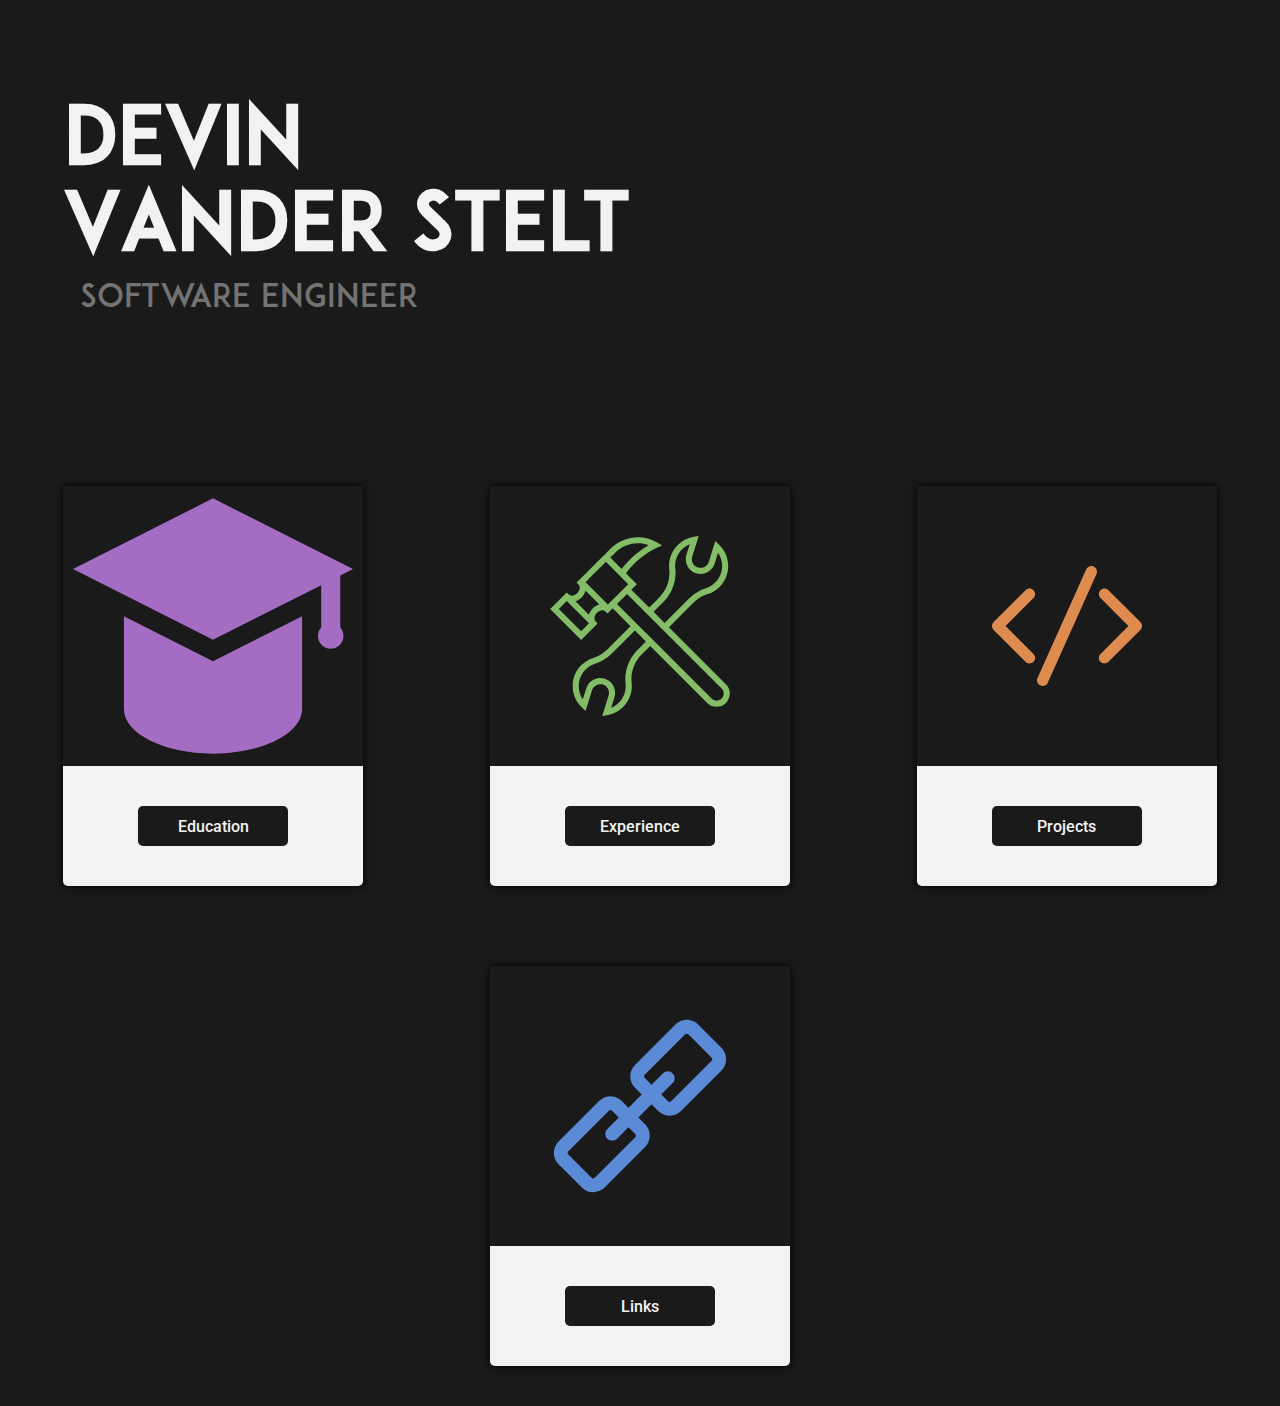
<file: docs/index.html>
<!DOCTYPE html>
<html lang="en">
<head>
    <meta charset="UTF-8">
    <meta name="viewport" content="width=device-width, initial-scale=1.0">
    <link rel="stylesheet"href="../css/index.css">
    <title>Devin Vander Stelt</title>
</head>
<body>
    <content>
        <div id="title">
            <h1>Devin</h1>
            <h1>Vander Stelt</h1>
            <p>Software Engineer</p>
        </div>
        
        <div id="cards">
            <div class="card">
                <top>
                    <object class="blurple" type="image/svg+xml" data="../assets/mortarboard-education-svgrepo-com.svg" class="icon"></object>
                </top>
                <bottom>
                    <a href="education.html" class="button" id="education">Education</a>
                </bottom>
            </div>
            <div class="card">
                <top>
                    <object type="image/svg+xml" data="../assets/tools-svgrepo-com.svg" class="icon"></object>
                </top>
                <bottom>
                    <a href="experience.html" class="button" id="experience">Experience</a>
                </bottom>
            </div>
            <div class="card">
                <top>
                    <object type="image/svg+xml" data="../assets/code-svgrepo-com.svg" class="icon"></object>
                </top>
                <bottom>
                    <a href="projects.html" class="button" id="projects">Projects</a>
                </bottom>
            </div>
            <div class="card">
                <top>
                    <object type="image/svg+xml" data="../assets/link-svgrepo-com.svg" class="icon"></object>
                </top>
                <bottom>
                    <a href="links.html" class="button" id="links">Links</a>
                </bottom>
            </div>
        </div>
    </content>
</body>
</html>
</file>
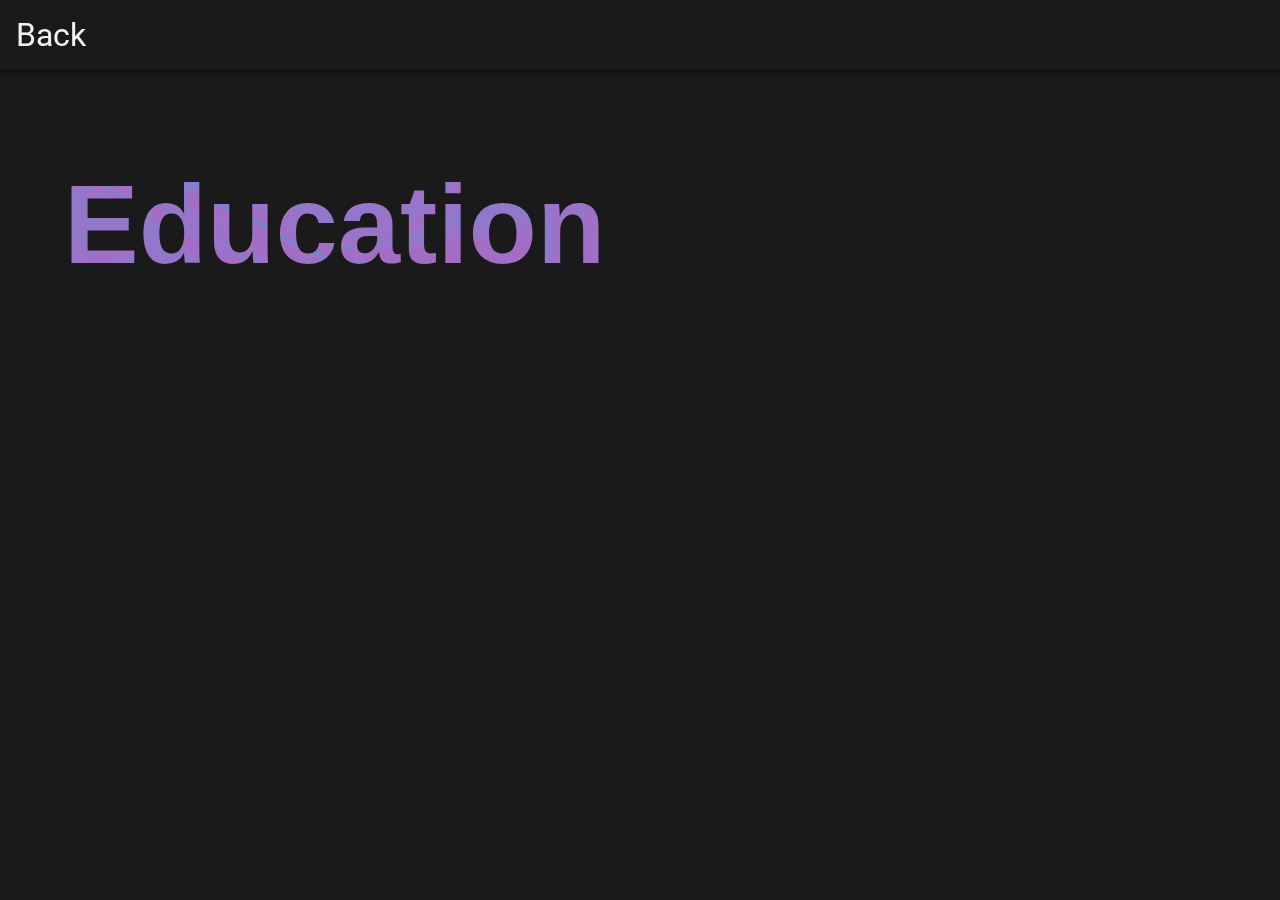
<file: docs/education.html>
<!DOCTYPE html>
<html lang="en">
<head>
    <meta charset="UTF-8">
    <meta name="viewport" content="width=device-width, initial-scale=1.0">
    <link rel="stylesheet" href="../css/education.css">
    <title>Education</title>
</head>
<body>
    <div id="back" href="index.html"><a href="index.html">Back</a></div>
    <div class="content">
        <h1>Education</h1>
    </div>
</body>
</html>
</file>
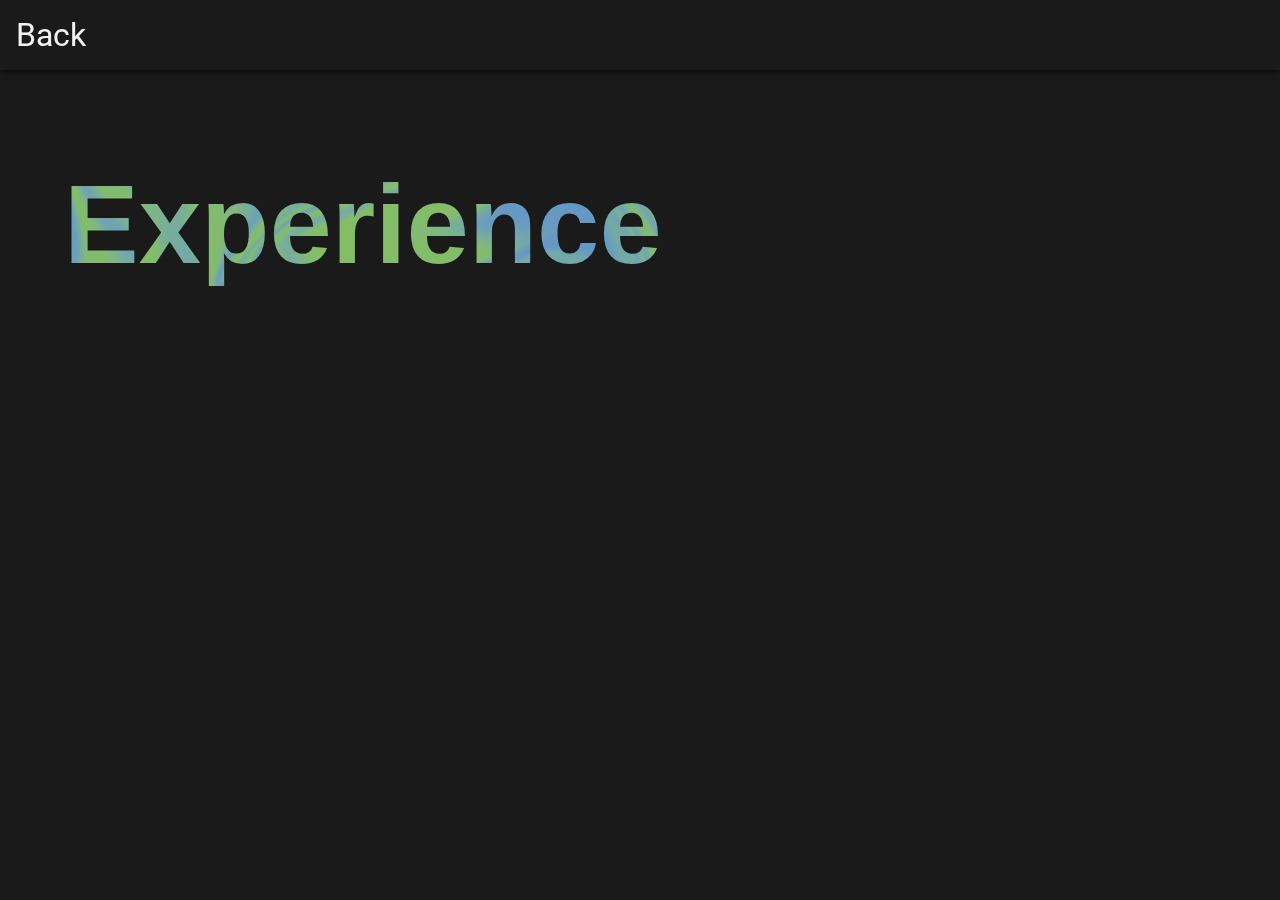
<file: docs/experience.html>
<!DOCTYPE html>
<html lang="en">
<head>
    <meta charset="UTF-8">
    <meta name="viewport" content="width=device-width, initial-scale=1.0">
    <link rel="stylesheet" href="../css/experience.css">
    <title>Experience</title>
</head>
<body>
    <div id="back" href="index.html"><a href="index.html">Back</a></div>
    <div class="content">
        <h1>Experience</h1>
    </div>
</body>
</html>
</file>
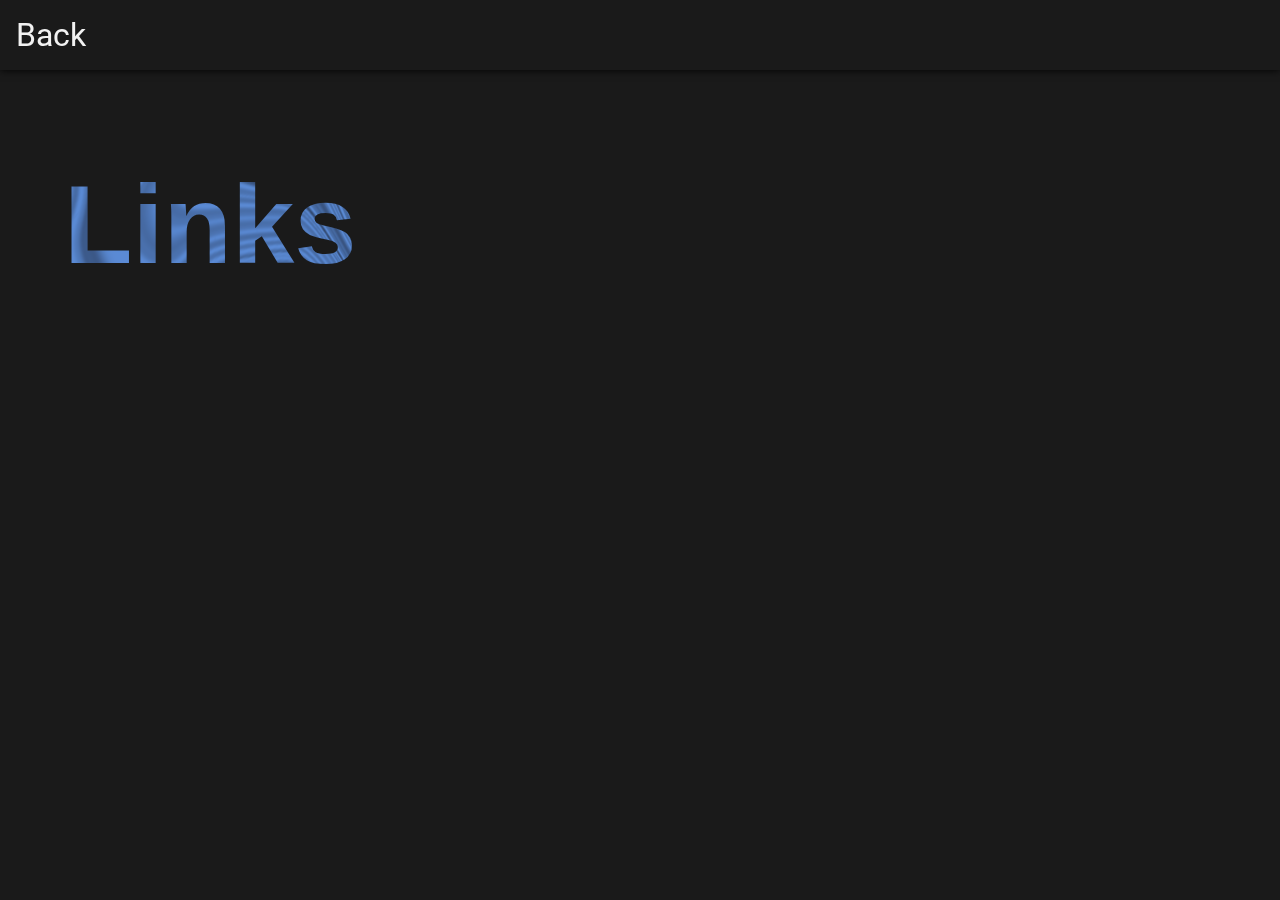
<file: docs/links.html>
<!DOCTYPE html>
<html lang="en">
<head>
    <meta charset="UTF-8">
    <meta name="viewport" content="width=device-width, initial-scale=1.0">
    <link rel="stylesheet" href="../css/links.css">
    <title>Links</title>
</head>
<body>
    <div id="back" href="index.html"><a href="index.html">Back</a></div>
    <div class="content">
        <h1>Links</h1>
    </div>
</body>
</html>
</file>
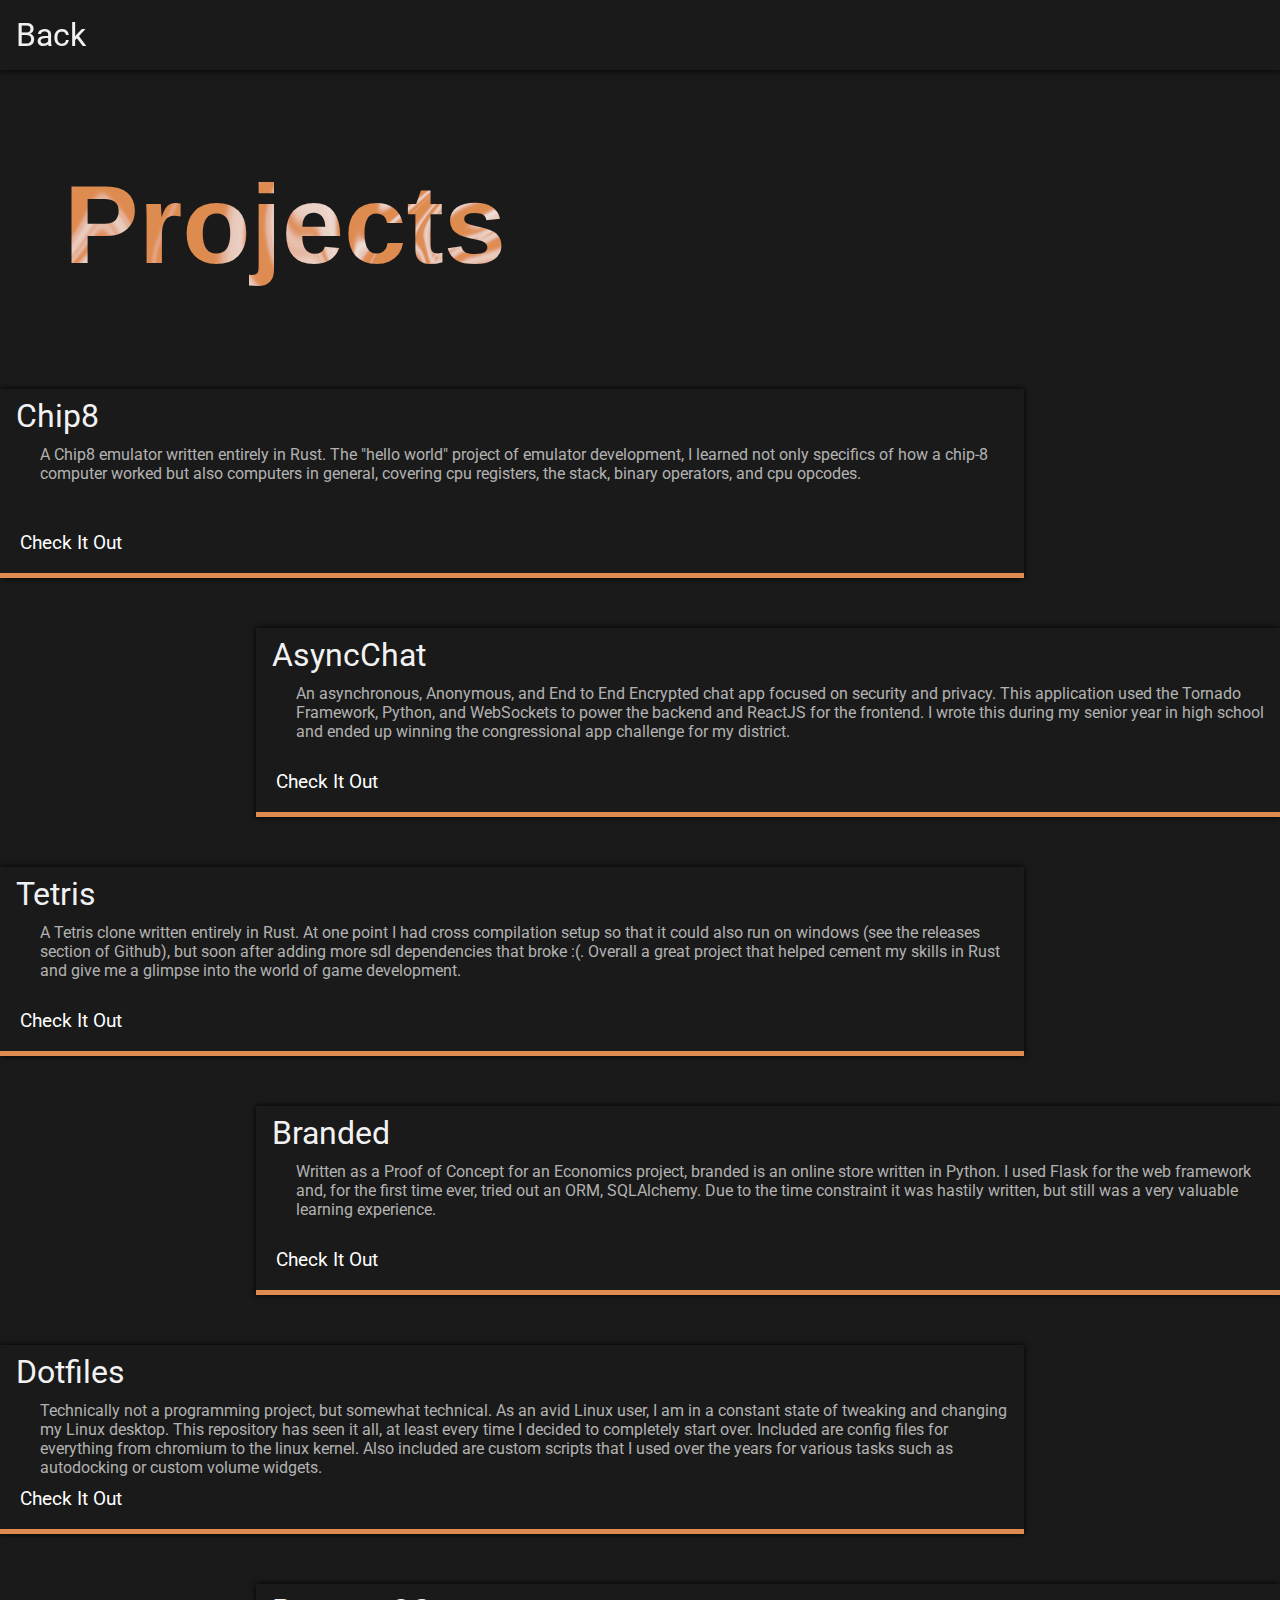
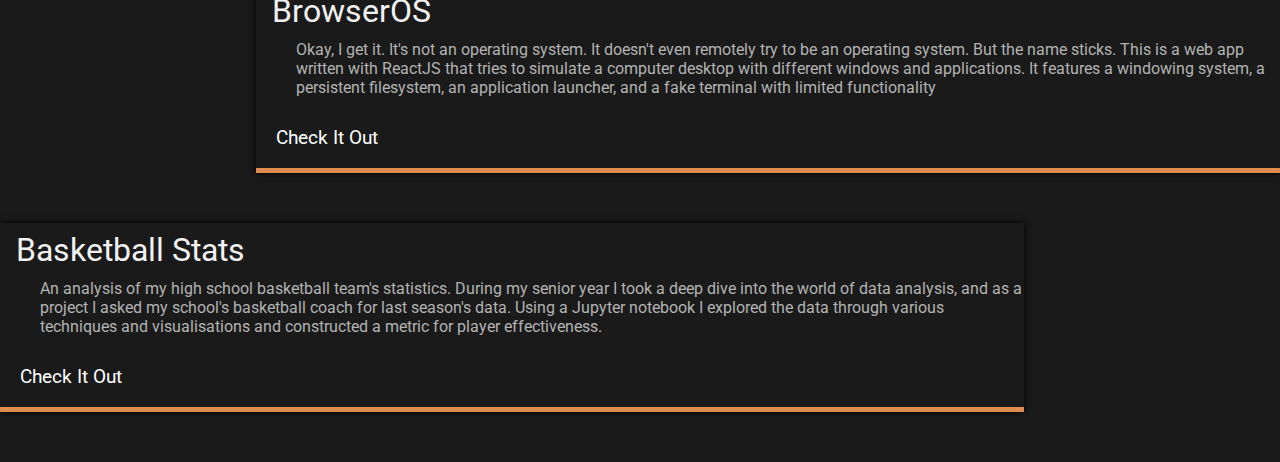
<file: docs/projects.html>
<!DOCTYPE html>
<html lang="en">
<head>
    <meta charset="UTF-8">
    <meta name="viewport" content="width=device-width, initial-scale=1.0">
    <link rel="stylesheet" href="../css/projects.css">
    <title>Projects</title>
</head>
<body>
    <div id="back" href="index.html"><a href="index.html">Back</a></div>
    <div class="content">
        <h1>Projects</h1>

        <div id="list">
            <div class="item">
                <div class="item-title">Chip8</div>
                <div class="item-text">A Chip8 emulator written entirely in Rust. The "hello world" project of emulator development, I learned not only specifics of how a chip-8 computer worked but also computers in general, covering cpu registers, the stack, binary operators, and cpu opcodes.</div>
                <a class="item-button">Check It Out</a>
            </div>
            <div class="item">
                <div class="item-title">AsyncChat</div>
                <div class="item-text">An asynchronous, Anonymous, and End to End Encrypted chat app focused on security and privacy. This application used the Tornado Framework, Python, and WebSockets to power the backend and ReactJS for the frontend. I wrote this during my senior year in high school and ended up winning the congressional app challenge for my district.</div>
                <a class="item-button" href="https://github.com/DevinVS/AsyncChat">Check It Out</a>
            </div>
            <div class="item">
                <div class="item-title">Tetris</div>
                <div class="item-text">A Tetris clone written entirely in Rust. At one point I had cross compilation setup so that it could also run on windows (see the releases section of Github), but soon after adding more sdl dependencies that broke :(. Overall a great project that helped cement my skills in Rust and give me a glimpse into the world of game development.</div>
                <div href="https://github.com/DevinVS/tetris" class="item-button">Check It Out</div>
            </div>
            <div class="item">
                <div class="item-title">Branded</div>
                <div class="item-text">Written as a Proof of Concept for an Economics project, branded is an online store written in Python. I used Flask for the web framework and, for the first time ever, tried out an ORM, SQLAlchemy. Due to the time constraint it was hastily written, but still was a very valuable learning experience.</div>
                <div href="https://github.com/DevinVS/storeFront" class="item-button">Check It Out</div>
            </div>
            <div class="item">
                <div class="item-title">Dotfiles</div>
                <div class="item-text">Technically not a programming project, but somewhat technical. As an avid Linux user, I am in a constant state of tweaking and changing my Linux desktop. This repository has seen it all, at least every time I decided to completely start over. Included are config files for everything from chromium to the linux kernel. Also included are custom scripts that I used over the years for various tasks such as autodocking or custom volume widgets.</div>
                <div href="https://github.com/DevinVS/dotfiles" class="item-button">Check It Out</div>
            </div>
            <div class="item">
                <div class="item-title">BrowserOS</div>
                <div class="item-text">Okay, I get it. It's not an operating system. It doesn't even remotely try to be an operating system. But the name sticks. This is a web app written with ReactJS that tries to simulate a computer desktop with different windows and applications. It features a windowing system, a persistent filesystem, an application launcher, and a fake terminal with limited functionality</div>
                <a class="item-button" href="https://devinvs.github.io/browserOS/">Check It Out</a>
            </div>
            <div class="item">
                <div class="item-title">Basketball Stats</div>
                <div class="item-text">An analysis of my high school basketball team's statistics. During my senior year I took a deep dive into the world of data analysis, and as a project I asked my school's basketball coach for last season's data. Using a Jupyter notebook I explored the data through various techniques and visualisations and constructed a metric for player effectiveness.</div>
                <a href="https://github.com/DevinVS/BasketballStats" class="item-button">Check It Out</a>
            </div>
        </div>
    </div>
</body>
</html>
</file>
<file: css/index.css>
@import url("https://fonts.googleapis.com/css2?family=Roboto&display=swap");
@font-face {
  font-family: "AdamCG";
  src: url("../fonts/ADAM.CG PRO.otf");
}
* {
  box-sizing: border-box;
}

body {
  margin: 0;
  padding: 0;
  background-color: #1a1a1a;
}

a, a:link, a:any-link, a:visited, a:active {
  text-decoration: none;
  color: #f2f2f2;
}

#title {
  color: #f2f2f2;
  font-family: "AdamCG";
  padding: 0 5vw;
  line-height: 2rem;
  margin-top: 10%;
}

h1 {
  font-size: 5rem;
}

h2 {
  font-size: 3rem;
}

p {
  line-height: 0;
  padding-bottom: 10%;
  padding-left: 1rem;
  font-size: 2rem;
  color: #737373;
}

#cards {
  display: flex;
  flex-direction: row;
  justify-content: space-around;
  flex-wrap: wrap;
}

.blurple {
  fill: #ffffff;
  color: #ffffff;
}

.card {
  width: 300px;
  height: 400px;
  margin: 40px;
  display: flex;
  flex-direction: column;
  box-shadow: 0 0 8px;
}
.card top {
  height: 70%;
  display: flex;
  justify-content: center;
}
.card top .icon {
  width: 60%;
}
.card bottom {
  background-color: #f2f2f2;
  height: 30%;
  border-radius: 0 0 5px 5px;
  display: flex;
  justify-content: center;
  align-items: center;
}
.card bottom .button {
  width: 50%;
  height: 40px;
  border: none;
  text-align: center;
  vertical-align: middle;
  background-color: #1a1a1a;
  border-radius: 5px;
  box-shadow: 0 0 4px;
  display: flex;
  justify-content: center;
  align-items: center;
  font-family: "Roboto";
  font-weight: 500;
  color: #f2f2f2;
  transition: background-color 0.3s;
}
.card bottom .button:hover {
  cursor: pointer;
}
.card bottom .button#education:hover {
  background-color: #a56cc4;
}
.card bottom .button#experience:hover {
  background-color: #83bd68;
}
.card bottom .button#projects:hover {
  background-color: #de8b50;
}
.card bottom .button#links:hover {
  background-color: #5b8bd6;
}

/*# sourceMappingURL=index.css.map */
</file>
<file: css/education.css>
@import url("https://fonts.googleapis.com/css2?family=Roboto&display=swap");
@font-face {
  font-family: "AdamCG";
  src: url("../fonts/ADAM.CG PRO.otf");
}
* {
  box-sizing: border-box;
}

body {
  margin: 0;
  padding: 0;
  background-color: #1a1a1a;
}

a, a:link, a:any-link, a:visited, a:active {
  text-decoration: none;
  color: #f2f2f2;
}

#back {
  color: #f2f2f2;
  background-color: #1a1a1a;
  font-family: "Roboto";
  font-size: 2em;
  padding: 16px;
  vertical-align: middle;
  width: 100vw;
  box-shadow: 0 0 8px #000000;
  position: fixed;
  left: 0;
  top: 0;
  z-index: 99;
}
#back a:hover {
  color: #bfbfbf;
}

.content {
  margin-top: 160px;
}
.content h1 {
  font-family: Helvetica;
  background: url("../assets/purle_back.png") center;
  background-clip: text;
  -webkit-background-clip: text;
  color: transparent;
  padding: 0 5vw;
  font-size: 7rem;
}

/*# sourceMappingURL=education.css.map */
</file>
<file: css/experience.css>
@import url("https://fonts.googleapis.com/css2?family=Roboto&display=swap");
@font-face {
  font-family: "AdamCG";
  src: url("../fonts/ADAM.CG PRO.otf");
}
* {
  box-sizing: border-box;
}

body {
  margin: 0;
  padding: 0;
  background-color: #1a1a1a;
}

a, a:link, a:any-link, a:visited, a:active {
  text-decoration: none;
  color: #f2f2f2;
}

#back {
  color: #f2f2f2;
  background-color: #1a1a1a;
  font-family: "Roboto";
  font-size: 2em;
  padding: 16px;
  vertical-align: middle;
  width: 100vw;
  box-shadow: 0 0 8px #000000;
  position: fixed;
  left: 0;
  top: 0;
  z-index: 99;
}
#back a:hover {
  color: #bfbfbf;
}

.content {
  margin-top: 160px;
}
.content h1 {
  font-family: Helvetica;
  background: url("../assets/green_back.png") center;
  background-clip: text;
  -webkit-background-clip: text;
  color: transparent;
  padding: 0 5vw;
  font-size: 7rem;
}

/*# sourceMappingURL=experience.css.map */
</file>
<file: css/links.css>
@import url("https://fonts.googleapis.com/css2?family=Roboto&display=swap");
@font-face {
  font-family: "AdamCG";
  src: url("../fonts/ADAM.CG PRO.otf");
}
* {
  box-sizing: border-box;
}

body {
  margin: 0;
  padding: 0;
  background-color: #1a1a1a;
}

a, a:link, a:any-link, a:visited, a:active {
  text-decoration: none;
  color: #f2f2f2;
}

#back {
  color: #f2f2f2;
  background-color: #1a1a1a;
  font-family: "Roboto";
  font-size: 2em;
  padding: 16px;
  vertical-align: middle;
  width: 100vw;
  box-shadow: 0 0 8px #000000;
  position: fixed;
  left: 0;
  top: 0;
  z-index: 99;
}
#back a:hover {
  color: #bfbfbf;
}

.content {
  margin-top: 160px;
}
.content h1 {
  font-family: Helvetica;
  background: url("../assets/blue_back.png") center;
  background-clip: text;
  -webkit-background-clip: text;
  color: transparent;
  padding: 0 5vw;
  font-size: 7rem;
}

/*# sourceMappingURL=links.css.map */
</file>
<file: css/projects.css>
@import url("https://fonts.googleapis.com/css2?family=Roboto&display=swap");
@font-face {
  font-family: "AdamCG";
  src: url("../fonts/ADAM.CG PRO.otf");
}
* {
  box-sizing: border-box;
}

body {
  margin: 0;
  padding: 0;
  background-color: #1a1a1a;
}

a, a:link, a:any-link, a:visited, a:active {
  text-decoration: none;
  color: #f2f2f2;
}

#back {
  color: #f2f2f2;
  background-color: #1a1a1a;
  font-family: "Roboto";
  font-size: 2em;
  padding: 16px;
  vertical-align: middle;
  width: 100vw;
  box-shadow: 0 0 8px #000000;
  position: fixed;
  left: 0;
  top: 0;
  z-index: 99;
}
#back a:hover {
  color: #bfbfbf;
}

.content {
  margin-top: 160px;
}
.content h1 {
  font-family: Helvetica;
  background: url("../assets/orange_back.png") center;
  background-clip: text;
  -webkit-background-clip: text;
  color: transparent;
  padding: 0 5vw;
  font-size: 7rem;
}

#list {
  margin-top: 100px;
  display: flex;
  flex-direction: column;
}
#list .item:nth-child(even) {
  align-self: flex-end;
}
#list .item {
  box-shadow: 0 0 6px #000000;
  width: 80vw;
  border-bottom: 5px solid #de8b50;
  font-family: "Roboto";
  margin-bottom: 50px;
  color: #f2f2f2;
  display: grid;
  grid-template-rows: 1fr 2fr 1fr;
  grid-template-columns: 1fr 4fr 1fr;
  grid-template-areas: "title title title" "text text text" "button button button";
}
#list .item .item-title {
  grid-area: title;
  font-size: 2rem;
  padding-top: 8px;
  padding-left: 16px;
}
#list .item .item-text {
  grid-area: text;
  color: #b2b2b2;
  padding-left: 40px;
  padding-top: 10px;
}
#list .item .item-button {
  grid-area: button;
  margin: 16px 16px 0 0;
  color: white;
  font-size: 1.2em;
  padding-left: 20px;
  line-height: 0;
}
#list .item .item-button:hover {
  color: #de8b50;
}

/*# sourceMappingURL=projects.css.map */
</file>
